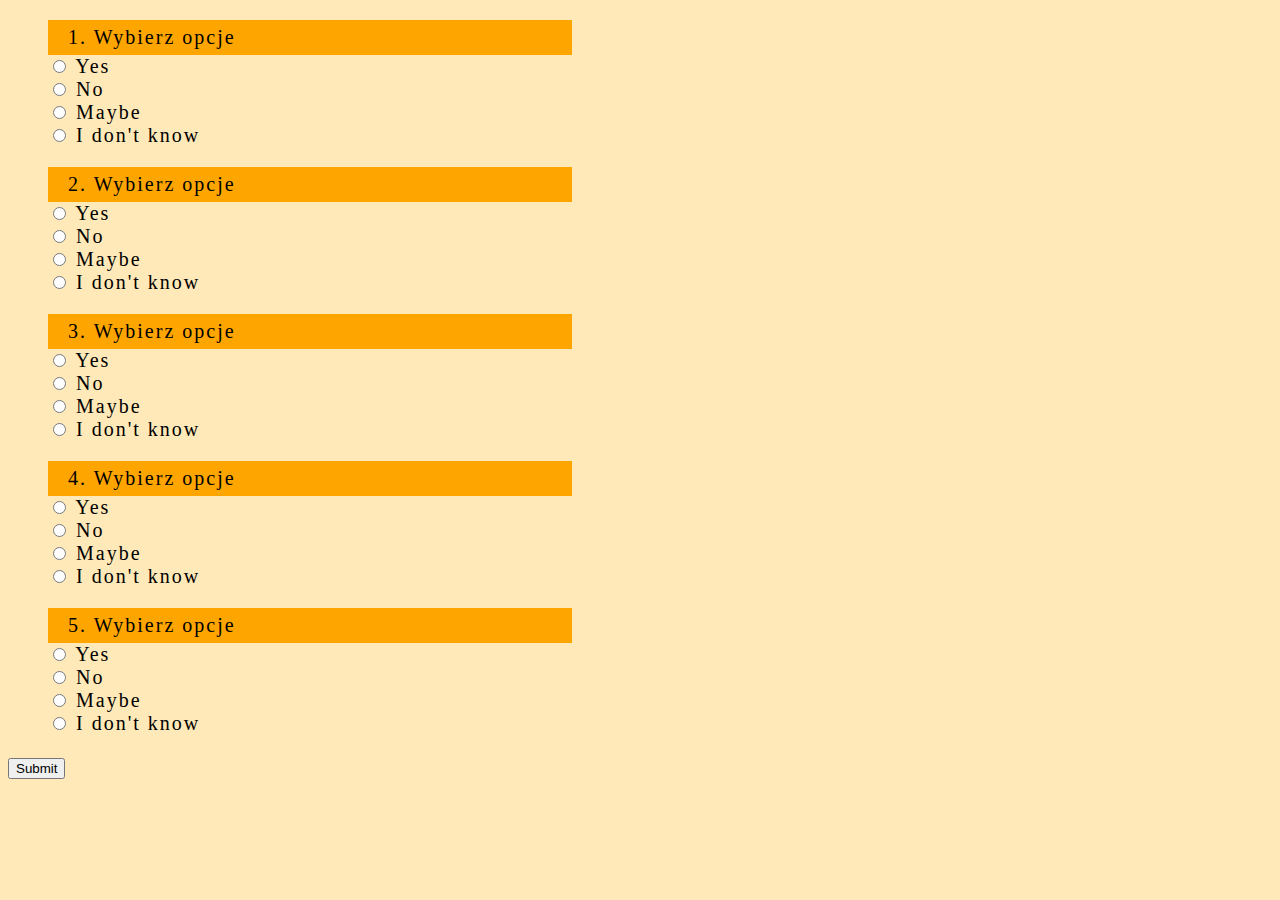
<file: Lekcja19/index.html>
<!DOCTYPE html>
<html>
<head>
	<title>Lekcja 19</title>
	<link rel="stylesheet" type="text/css" href="style.css">
</head>
<body>
<div class="questions">
	

<ul> 
	<span>1. Wybierz opcje</span>
	<li>
		<input type='radio' name='one' value=1></input>
		<label> Yes </label>
	</li>
	<li>
		<input type='radio' name='one' value=2></input>
		<label> No </label>		
	</li>
	<li>
		<input type='radio' name='one' value=3></input>
		<label> Maybe </label>
	</li>
	<li>
		<input type='radio' name='one' value=4></input>
		<label> I don't know </label>	
	</li>
</ul>


<ul> 
	<span>2. Wybierz opcje</span>
	<li>
		<input type='radio' name='two' value=1></input>
		<label> Yes </label>
	</li>
	<li>
		<input type='radio' name='two' value=2></input>
		<label> No </label>		
	</li>
	<li>
		<input type='radio' name='two' value=3> </input>
		<label> Maybe </label>
	</li>
	<li>
		<input type='radio' name='two' value=4></input>
		<label> I don't know </label>	
	</li>
</ul>

<ul> 
	<span>3. Wybierz opcje</span>
	<li>
		<input type='radio' name='three' value=1></input>
		<label> Yes </label>
	</li>
	<li>
		<input type='radio' name='three' value=2></input>
		<label> No </label>		
	</li>
	<li>
		<input type='radio' name='three' value=3></input>
		<label> Maybe </label>
	</li>
	<li>
		<input type='radio' name='three' value=4></input>
		<label> I don't know </label>	
	</li>
</ul>

<ul> 
	<span>4. Wybierz opcje</span>
	<li>
		<input type='radio' name='four' value=1></input>
		<label> Yes </label>
	</li>
	<li>
		<input type='radio' name='four' value=2></input>
		<label> No </label>		
	</li>
	<li>
		<input type='radio' name='four' value=3></input>
		<label> Maybe </label>
	</li>
	<li>
		<input type='radio' name='four' value=4></input>
		<label> I don't know </label>	
	</li>
</ul>

<ul> 
	<span>5. Wybierz opcje</span>
	<li>
		<input type='radio' name='five' value=1></input>
		<label> Yes </label>
	</li>
	<li>
		<input type='radio' name='five' value=2></input>
		<label> No </label>		
	</li>
	<li>
		<input type='radio' name='five' value=3></input>
		<label> Maybe </label>
	</li>
	<li>
		<input type='radio' name='five' value=4></input>
		<label> I don't know </label>	
	</li>
</ul>
</div>
	<div class="result"></div>
	<button>Submit</button>
	<script type="text/javascript" src='script.js'></script>
</body>
</html>
</file>
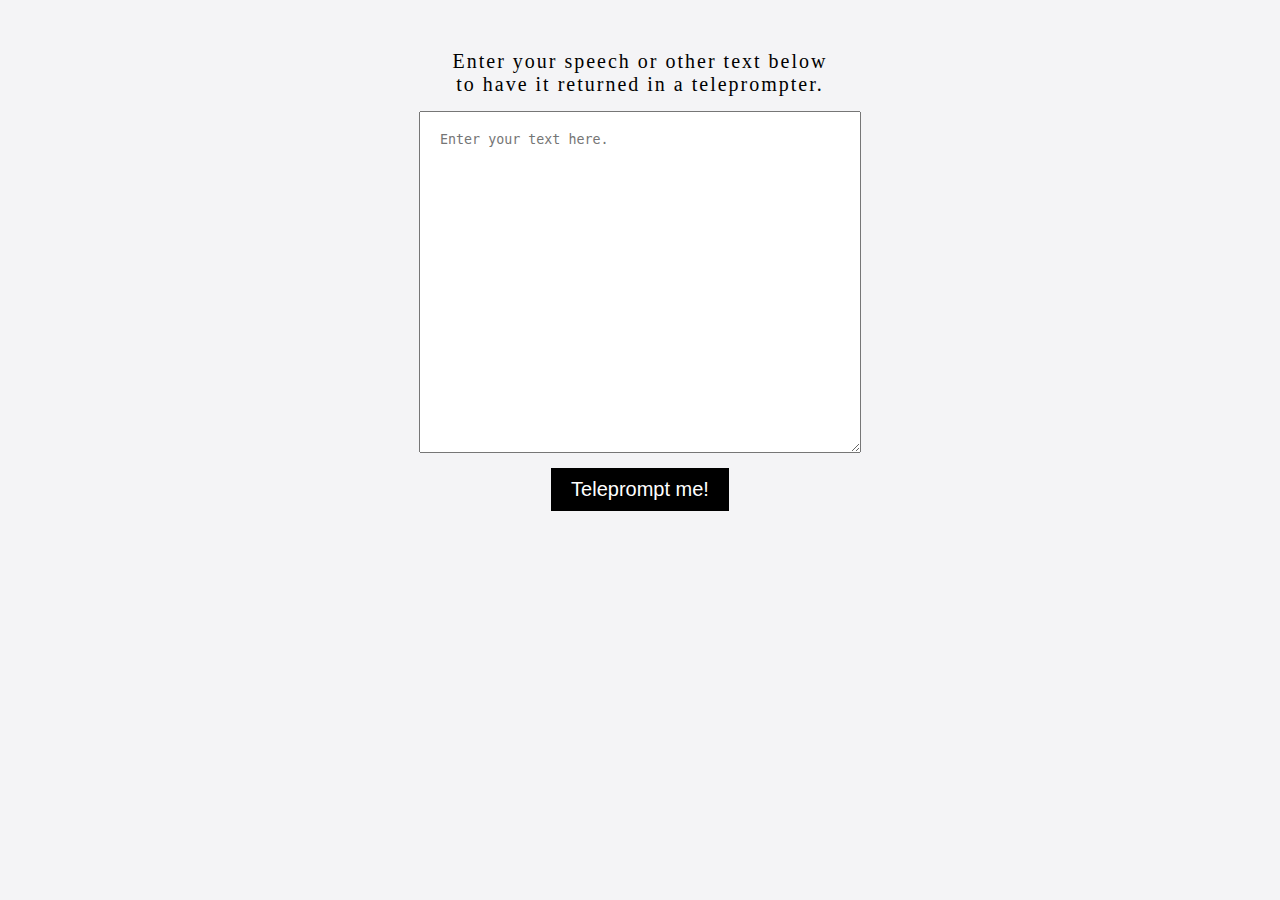
<file: Lekcja21/index.html>
<!DOCTYPE html>
<html>
<head>
	<title>Lekcja 20 - Teleporter</title>
	<link rel="stylesheet" type="text/css" href="style.css">
</head>
<body>
	<div class="content">
		<div>Enter your speech or other text below <br>
			to have it returned in a teleprompter.</div>
		<textarea placeholder="Enter your text here."></textarea>
		<button>Teleprompt me! </button>
	</div>
	<script type="text/javascript" src="script.js"></script>
</body>
</html>
</file>
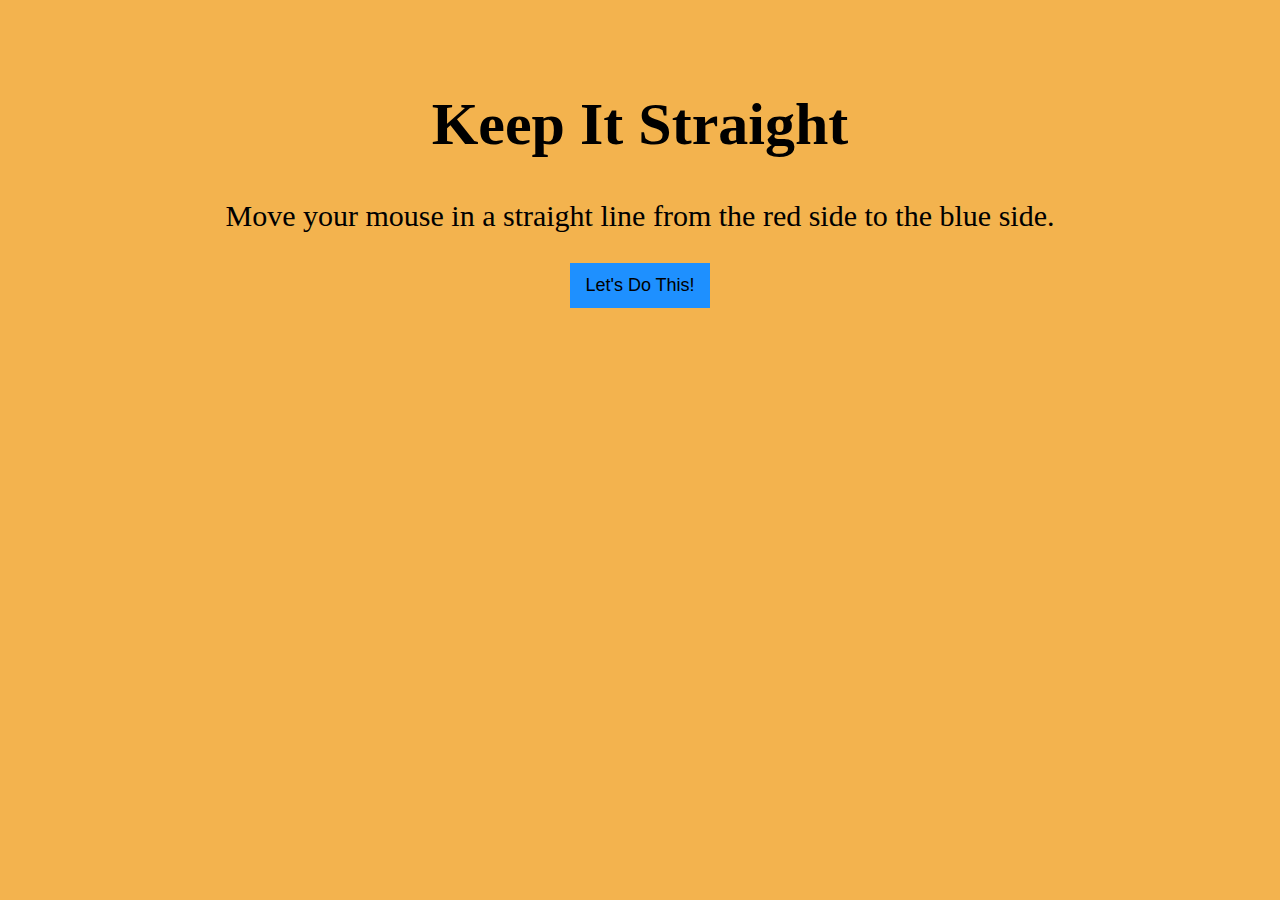
<file: Lesson22/index.html>
<!DOCTYPE html>
<html lang="en">
<head>
    <meta charset="UTF-8">
    <title>Keep it straight</title>
    <link rel="stylesheet" href="style.css" >
</head>
<body>
    <h1>Keep It Straight</h1>
    <p>Move your mouse in a straight line from the red side to the blue side.</p>
    <a href="lvl1.html"><button>Let's Do This!</button></a>
</body>
</html>
</file>
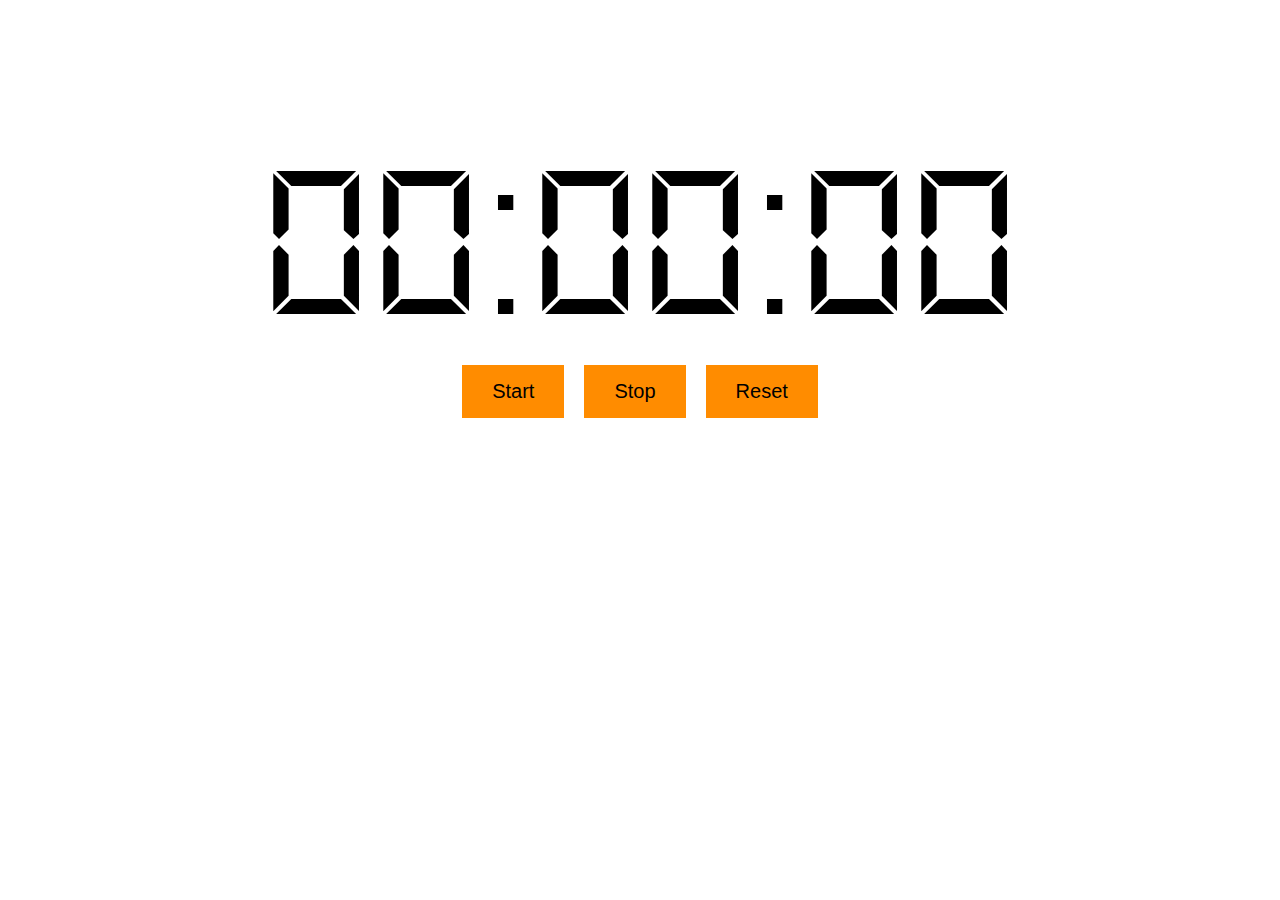
<file: Lesson23/index.html>
<!DOCTYPE html>
<html lang="en">
<head>
    <meta charset="UTF-8">
    <title>Timer</title>
    <link rel="stylesheet" href="style.css">
</head>
<body>
    <div class="time">
        <div id="hour">00</div>
        <div>:</div>
        <div id="min">00</div>
        <div>:</div>
        <div id="sec">00</div>
    </div>

    <div class="buttons">
        <button id="start">Start</button>
        <button id='stop'>Stop</button>
        <button id="reset">Reset</button>
    </div>

</body>
<script src="script.js"></script>
</html>
</file>
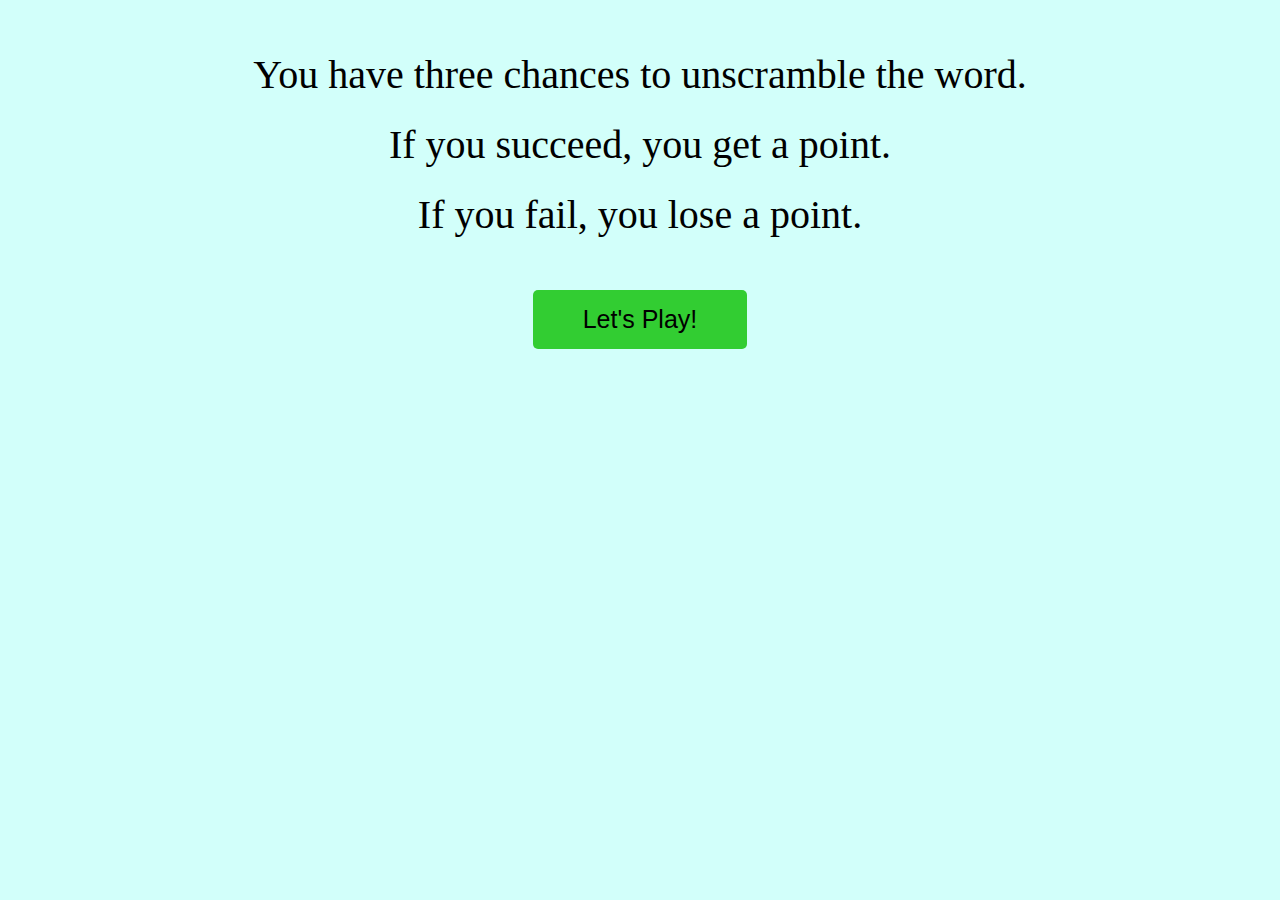
<file: Lesson25/index.html>
<html>
    <head>
        <title>Scrable</title>
        <link rel="stylesheet" href="style.css">
    </head>
    <body>
        <div class="startDiv">
            <p>
                You have three chances to unscramble the word.<br>
                If you succeed, you get a point.<br>
                If you fail, you lose a point.
            </p>
            <button>Let's Play!</button>    
        </div>
 
        <div class="gameDiv">
            <p>Please try gues what word it is.</p>
            <div class="guess">WORD</div>
            <form action="">
                <input type="text">
                <input type="submit">
            </form>
           
        
        </div>

    </body>
    <script src="script.js"></script>
</html>
</file>
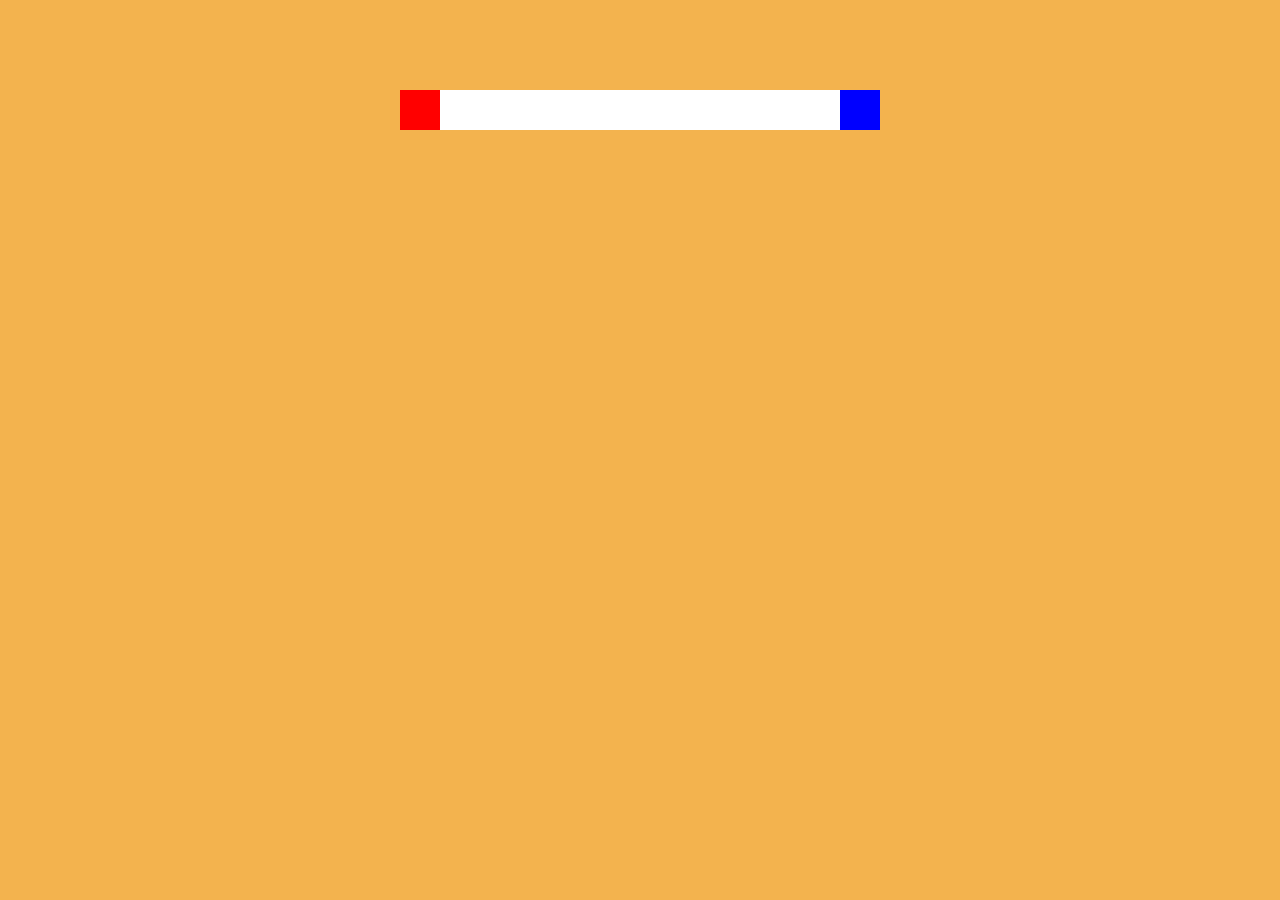
<file: Lesson22/lvl1.html>
<!DOCTYPE html>
<html lang="en">
<head>
    <meta charset="UTF-8">
    <title>Lvl - 1</title>
    <link rel="stylesheet" href="style.css" >
</head>
<body>
    <div class="container">
        <div id="start"></div>
        <div id="line"></div>
        <div id="meta"></div>
    </div>

    <div class="gameOver">
        <h2>FAIL!</h2>
        <p>I am sure you're good at something</p>
        <a href="lvl1.html"><button>Try Again?</button></a>
        <a href="index.html"><button>Start Over</button></a>
    </div>

    <div class="win">
        <h2>Nice Job!</h2>
        <p>That was just a warm up. Reaady for the next level?</p>
        <a href="lvl2.html"><button>Heck Yea!</button></a>
        <a href="index.html"><button>Start Over</button></a>
    </div>

</body>
<script src="game.js"></script>
</html>
</file>
<file: Lekcja19/style.css>
body {
	font-size: 20px;
	font-family: 'Rockwell';
	letter-spacing: 2px;
	background-color: #ffe9b8;
}
span {
	background-color: orange;
	display: block;
	margin-right: 700px;
	padding-left: 20px;
	height: 35px;
	line-height: 35px;
}
li {
	display: block;
}

.result {
	display: none;
}
</file>
<file: Lekcja21/style.css>
body{
	margin: 0 auto;
	background-color: #f4f4f6;
	color: white;
	height: 800px;
}
.content {
	display: flex;
	flex-direction: column;
	justify-content: center;
	align-items: center;
}
.content > div {
	margin-top: 50px;
	margin-bottom: 15px;
	font-size: 20px;
	text-align: center;
	letter-spacing: 2px;
	color: black;
}
textarea{
	display: block;
	width: 400px;
	height: 300px;
	margin-bottom: 15px;
	padding: 20px;
}

button {
	padding:  10px 20px;
	background-color: black;
	color: white;
	border: hidden;
	font-size: 20px;
}

#teleport{
	background-color: rgb(9, 9, 25);
	color: white;
	animation: move 5s;
	height: 100%;
	padding-left: 40px;
	font-size: 50px;
}

@keyframes move {
	0% { padding-top: 400px; }
	100% { padding-top: -20px; }
}
</file>
<file: Lesson22/style.css>
body {
    background-color: #f3b34e;
    margin: 90px auto;
    text-align: center;
    font-size: 30px;
}

button{
    border: hidden;
    background-color: dodgerblue;
    padding: 12px 15px;
    font-size: 18px;
}

.gameOver{
    display: none;
}
.win{
    display: none;
}
/*lvl1*/
.container{
    display: flex;
    justify-content: center;
    align-items: center;
}
#start{
    background-color: red;
    width: 40px;
    height: 40px;
}
#meta{
    background-color: blue;
     width: 40px;
     height: 40px;
 }
#line{
    background-color: white;
    height: 40px;
    width: 400px;
}
</file>
<file: Lesson23/style.css>
body{
    margin: 130px auto;
    font-family: "Digital-7";
    font-size: 225px;

}
.time{
    font-family: Test;

    display: flex;
    justify-content: center;
    align-items: center;
}
.buttons{
    display: flex;
    justify-content: center;
    align-items: center;
}

button{
    background-color: darkorange;
    border: hidden;
    margin:10px;
    padding:15px 30px;
    font-size: 20px;
}

@font-face{
    font-family: Test;
    src: url(DS-DIGI.TTF)
}
</file>
<file: Lesson25/style.css>
body{
    margin: 0 auto;
    background-color: #d2fffa;
}
div{
    display: flex;
    justify-content: center;
    align-items: center;
    flex-direction: column;
}
p {
    margin-bottom: 40px;
    text-align: center;
    line-height: 70px;
    font-size: 40px;
}

button{
    border: hidden;
    padding: 15px 50px;
    background-color: limegreen;
    font-size: 25px;
    border-radius: 5px;
}
input:focus{
    outline: none;
}
input[type='text']{
    width: 481px;
    height: 30px;
    font-size: 20px;
    border: hidden;
    margin: -5px;
    margin-left: 1px;
    padding: 10px;
    box-sizing: content-box;
}
input[type='submit']{
    font-size: 15px;
    width: 100px;
    padding: 0;
    height: 50px;
    margin: 0;
    background-color: #009786;
    border: none;
    box-sizing: content-box;
}
.guess{
    background-color: orangered;
    width: 600px;
    height: 120px;
    margin-bottom: 30px;
    border-radius: 5px;
}
.gameDiv{
    display: none;
}
</file>
